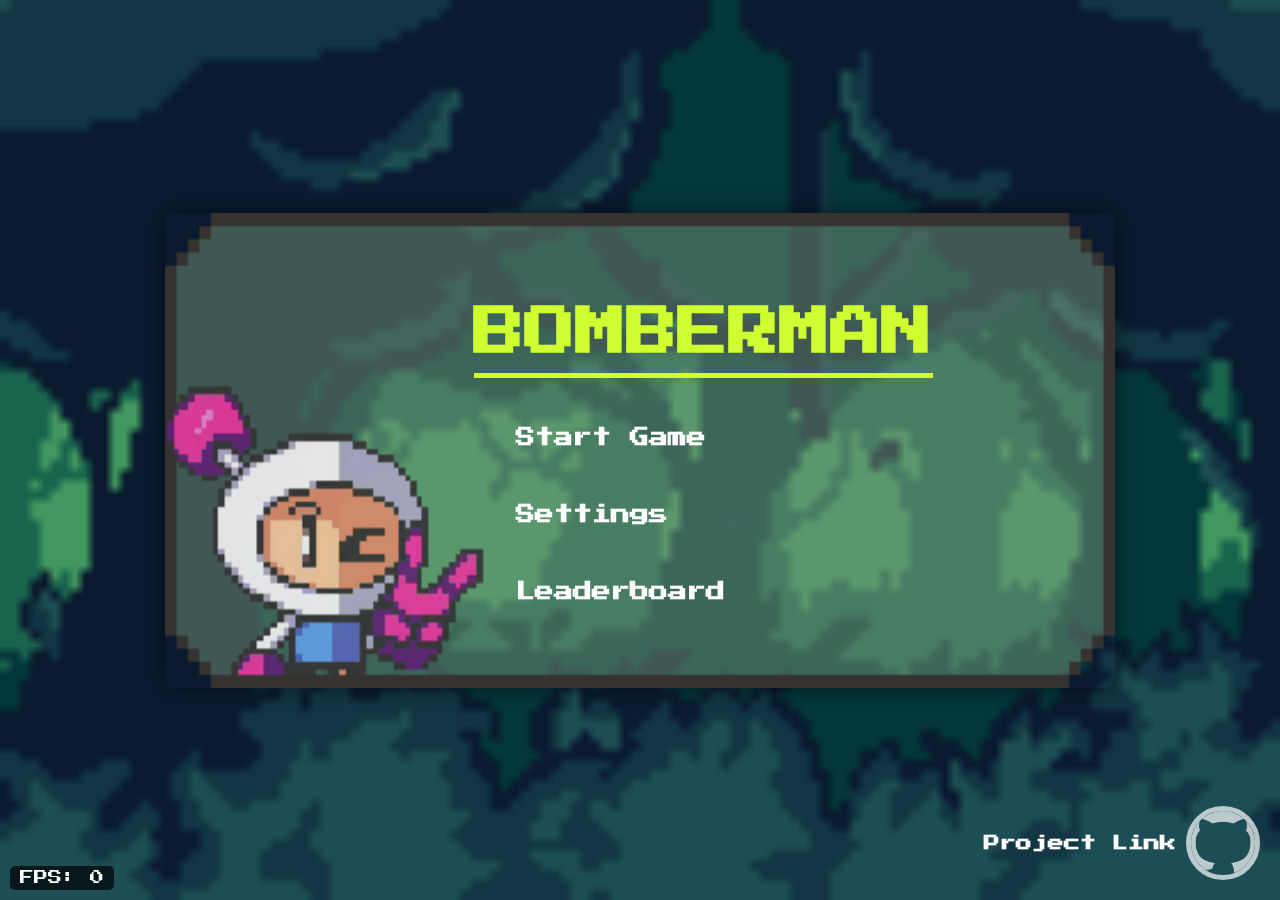
<file: index.html>
<!DOCTYPE html>
<html>
  <head>
    <meta charset="UTF-8" />
    <meta name="viewport" content="width=device-width, initial-scale=1.0" />
    <title>Bomberman js</title>
    <link rel="stylesheet" href="/src/style/style.css" />
  </head>

  <body>
    <div id="storyScreen">
      <div id="storyText"></div>
    </div>

    <!-- Menu Screen -->
    <div id="menu-screen" class="menu-container">
      <div class="menu-background">
        <!-- <img src="./images/bomberman-background.jpg" style="visibility: hidden; width: 100%; height: auto;" /> -->
        <div class="menu-content">
          <h1 class="game-title">BOMBERMAN</h1>
          <div class="buttons-container">
            <button id="start-button">Start Game</button>
            <button id="settings-button">Settings</button>
            <button id="leaderboard-button">Leaderboard</button>
          </div>
          <a
            href="https://github.com/Golden76z/bomberman_js"
            target="_blank"
            class="github-link"
          >
            <span>Project Link</span>
            <img
              src="./images/github-icon.png"
              alt="GitHub"
              class="github-icon"
            />
          </a>
        </div>
      </div>
    </div>

    <!-- Settings Panel (déplacé en dehors du menu-content) -->
    <div id="settings-panel" class="settings-panel hidden">
      <h2>Settings</h2>
      <div class="volume-control">
        <label>Music Volume: <span id="music-value">50</span>%</label>
        <input type="range" id="music-volume" min="0" max="100" value="50" />
      </div>
      <div class="volume-control">
        <label>SFX Volume: <span id="sfx-value">50</span>%</label>
        <input type="range" id="sfx-volume" min="0" max="100" value="50" />
      </div>
      <button class="close-button" id="close-settings-button">
        Close Settings
      </button>
    </div>

    <!--Leaderboard Panel-->
    <div id="leaderboard-panel" class="leaderboard-panel hidden">
      <h2>Leaderboard</h2>
      <div id="leaderboard-menu" class="leaderboard-container">
        <div class="leaderboard-scores"></div>
        <div class="pagination">
          <button id="prev-page">Previous</button>
          <span class="page-info">Page 1 of 1</span>
          <button id="next-page">Next</button>
        </div>
      </div>
      <button class="close-button" id="close-leaderboard-button">
        Close Leaderboard
      </button>
    </div>

    <!-- Container du jeu -->
    <div class="game-wrapper hidden" id="game-wrapper">
      <div class="game-info">
        <div id="score">Stats: 0</div>
        <div id="timer">Timer: 00:00</div>
        <div id="lives">HP: 3</div>
      </div>
      <div class="game-container" id="gameMap">
        <div class="player"></div>
        <div class="ai-player"></div>
      </div>
    </div>

    <!-- Menu Pause -->
    <div id="pause-container">
      <div class="menu-content">
        <h2>PAUSE!</h2>
        <div class="buttons-container">
          <button id="continue-button">Continue</button>
          <button id="restart-button">Restart</button>
          <button id="exit-button">Exit</button>
        </div>
      </div>
    </div>

    <!-- Game Over -->
    <div id="game-over-container">
      <h2>GAME OVER!</h2>
      <div id="final-score">
        Your Score: <span id="end-game-score"> 0</span>
      </div>
      <div id="player-name-input" class="name-input-container">
        <input
          type="text"
          id="player-name"
          placeholder="Enter your name"
          maxlength="15"
        />
        <button id="submit-name-button">Submit Score</button>
      </div>
      <div class="leaderboard-game-over">
        <h3>Top Scores</h3>
        <div class="leaderboard-scores"></div>
        <div class="pagination">
          <button id="prev-page">Previous</button>
          <span class="page-info">Page 1 of 1</span>
          <button id="next-page">Next</button>
        </div>
      </div>
      <div class="buttons-container">
        <button id="main-menu-button">Main Menu</button>
      </div>
    </div>
    <div id="fps-counter">FPS: 0</div>
    <script type="module" src="./src/game/menu.js"></script>
  </body>
</html>
</file>
<file: src/style/style.css>
@import url("https://fonts.googleapis.com/css2?family=Press+Start+2P&display=swap");

/* Reset de base */

body,
html {
  margin: 0;
  padding: 0;
  height: 100%;
  overflow: hidden;
  background-color: #33333320;
  background-size: cover;
  /* Cover the entire viewport */
  background-position: center;
  /* Center the background */
  background-repeat: no-repeat;
  /* Don't repeat the gif */
  display: flex;
  justify-content: center;
  align-items: center;
  flex-direction: column;
  font-family: "Press Start 2P", cursive;
}

html {
  background-image: url("../../images/background_forest.gif");
}

/* ----------------------- Bomb animations ------------------------ */
.bomb {
  background: url("../../images/bombs/baseBomb3.png");
  background-position: 0 0;
  background-size: 64px 64px;
}

.explosion {
  background: url("../../images/bombs/baseBomb3.png");
  background-size: 896px 64px;
  animation: explode 2s steps(14) forwards;
}

@keyframes explode {
  from {
    background-position: 0 0;
  }

  to {
    background-position: -896px 0;
  }
}

/* ------------------------- Player css logic -------------------- */
.player {
  transition: transform 0.1s linear;
  z-index: 1000;
}

/* ---------------------------- Sprites ------------------------- */
/* .wall1 {
  background-image: url("../../images/Sprite-0001.png");
}

.wall2 {
  background-image: url("../../images/Sprite-0002.png");
}

.destructible {
  background-image: url("../../images/Sprite-0005.png");
} */

.exploding {
  background-image: url("../../images/tiles/Sprite-0004.png");
}

/* -----------------Game UI (Score, HP and time)----------------- */
.game-info {
  display: flex;
  justify-content: space-between;
  width: 600px;
  position: absolute;
  top: 10px;
  left: 50%;
  transform: translateX(-50%);
  color: white;
  font-size: 32px;
  font-weight: bold;
  z-index: 10;
  text-align: center;
}

/* ------------------------ Menu principal ----------------------- */

.menu-container {
  display: flex;
  justify-content: center;
  align-items: center;
  position: fixed;
  top: 0;
  left: 0;
  width: 100%;
  height: 100%;
  z-index: 1000;
}

.menu-background {
  display: inline-block;
  /* This will make it fit the content */
  background-image: url("../../images/title_menu.png");
  background-size: 100% 100%;
  /* Makes the background stretch with the div */
  background-repeat: no-repeat;
  background-position: center;
  border-radius: 10px;
  box-shadow: 0 0 20px rgba(0, 0, 0, 0.5);
  position: relative;
  padding: 20px;
  /* Adjust as needed */
  box-sizing: border-box;
  min-width: 950px;
  /* Set to your image's natural width */
  min-height: 475px;
  /* Ensures padding is included in width/height */
}

.menu-content {
  position: relative;
  display: flex;
  flex-direction: column;
  justify-content: center;
  padding: 40px;
  width: auto;
  /* Let the content determine width */
  height: auto;
  /* Let the content determine height */
}

.game-title {
  font-family: "Press Start 2P", cursive;
  color: rgb(207, 255, 48);
  font-size: 4vw;
  margin-bottom: 50px;
  text-decoration: underline;
  text-underline-offset: 15px;
  align-self: flex-start;
  margin-left: 30%;
  /* Position title 60% from left */
}

.buttons-container {
  display: flex;
  flex-direction: column;
  gap: 2vh;
  align-self: flex-start;
  margin-left: 35%;
  /* Position buttons 60% from left */
  width: 225px;
}

.buttons-container button {
  font-family: "Press Start 2P";
  background-color: transparent;
  border: none;
  color: white;
  font-size: 1.5vw;
  text-align: left;
  padding: 10px 0;
  cursor: pointer;
  position: relative;
  width: auto;
  transition: color 0.5s;
  font-weight: bold;
}

.buttons-container button::after {
  content: "";
  position: absolute;
  width: 0;
  height: 2px;
  bottom: 0;
  left: 0;
  background-color: rgb(207, 255, 48);
  transition: width 0.3s ease;
}

.buttons-container button:hover::after {
  width: 100%;
}

.buttons-container button:hover {
  color: rgb(207, 255, 48);
}

.github-icon {
  width: 20px;
  height: 20px;
  opacity: 0.7;
  transition: opacity 0.3s;
  border-radius: 50%;
  /* Makes it circular */
  object-fit: cover;
  /* Ensures the image fits properly */
  border: 5px solid white;
  /* Adds the white border */
}

.github-icon:hover {
  opacity: 1;
}

.github-link {
  display: flex;
  align-items: center;
  gap: 10px;
  /* Space between icon and text */
  text-decoration: none;
  font-size: 16px;
  font-weight: bold;
  color: white;
  /* Adjust color as needed */
}

.github-link span {
  white-space: nowrap;
  /* Prevents text from breaking */
}

/* ---------------------- Menu pause ---------------------------- */
#pause-container {
  position: fixed;
  top: 0;
  left: 0;
  width: 100%;
  height: 100%;
  background-color: rgba(255, 255, 255, 0.5);
  backdrop-filter: blur(10px);
  display: none;
  justify-content: center;
  align-items: center;
  z-index: 1000;
  opacity: 0;
  visibility: hidden;
  transition: opacity 0.3s ease, visibility 0s 0.3s;
}

#pause-container.visible {
  opacity: 1;
  display: block;
  visibility: visible;
  transition: opacity 0.3s ease, visibility 0s 0s;
}

#pause-container .menu-content {
  background-color: rgba(0, 51, 102, 0.8);
  border: 5px solid gray;
  width: 320px;
}

#pause-container h2 {
  margin-bottom: 20px;
  font-size: 24px;
  color: white;
}

/* ---------------------- Leaderboard ----------------------- */
.leaderboard-game-over {
  width: 100%;
  max-width: 450px;
  margin: 20px auto;
  padding: 15px;
  background-color: rgba(0, 0, 0, 0.7);
  border-radius: 8px;
  color: white;
  font-family: "Press Start 2P", cursive;
}

/* Top Score en jaune */
.leaderboard-game-over h3 {
  font-size: 1.8vw;
  text-decoration: underline;
  color: yellow;
  text-underline-offset: 5px;
  text-align: center;
}

/* Tableau des scores */
.leaderboard-scores {
  text-align: center;
  font-size: 1.5vw;
}

.leaderboard-panel {
  position: fixed;
  top: 50%;
  left: 50%;
  transform: translate(-50%, -50%);
  background: rgba(0, 0, 0, 0.9);
  color: white;
  padding: 20px;
  border-radius: 10px;
  text-align: center;
  z-index: 2000; /* Assure-toi que c'est au-dessus du menu */
  display: none;
  width: 80%;
  max-width: 500px;
}

.leaderboard-panel.visible {
  display: block;
}

.hidden {
  display: none !important;
}
/* ---------------------- Pagination ----------------------- */
.pagination {
  display: flex;
  justify-content: center;
  gap: 15px;
  font-size: 1.5vw;
  margin-top: 8px;
  color: white;
}

/* Previous / Next boutons plus visibles */
.pagination button {
  background: none;
  border: none;
  color: white;
  font-size: 1.5vw;
  cursor: pointer;
  text-transform: uppercase;
  position: relative;
  transition: color 0.3s ease;
}

.pagination button::after {
  content: "";
  position: absolute;
  width: 0;
  height: 2px;
  bottom: 0;
  left: 0;
  background-color: yellow;
  transition: width 0.3s ease;
}

.pagination button:hover::after {
  width: 100%;
}

.pagination button:hover {
  color: yellow;
}

.pagination button:disabled {
  color: gray;
  cursor: not-allowed;
}

/* Page X of Y plus petite */
.page-info {
  font-size: 1.2vw;
  font-weight: bold;
  color: white;
}

/* ---------------------- Bouton Retour Menu Principal ----------------------- */
#main-menu-button {
  background: none;
  border: 3px solid yellow;
  color: white;
  padding: 15px 25px;
  font-size: 1.8vw;
  font-weight: bold;
  cursor: pointer;
  width: auto;
  border-radius: 5px;
  transition: background-color 0.3s ease, transform 0.2s ease;
}

#main-menu-button:hover {
  background-color: yellow;
  color: black;
  transform: scale(1.05);
}

/* ---------------------- Barre de Nom + Submit ----------------------- */
.name-input-container {
  display: flex;
  flex-direction: column;
  align-items: center;
  gap: 10px;
  margin-top: 15px;
}

#player-name {
  padding: 10px;
  font-size: 1.2vw;
  border: 2px solid yellow;
  border-radius: 5px;
  background-color: rgba(255, 204, 0, 0.1);
  color: white;
  text-align: center;
  font-family: "Press Start 2P", cursive;
  width: 80%;
  max-width: 250px;
}

/* Bouton Submit en gras et plus visible */
#submit-name-button {
  background: none;
  border: none;
  color: white;
  font-size: 1.5vw;
  font-weight: bold;
  cursor: pointer;
  text-transform: uppercase;
  position: relative;
  transition: color 0.3s ease;
}

#submit-name-button::after {
  content: "";
  position: absolute;
  width: 0;
  height: 2px;
  bottom: 0;
  left: 0;
  background-color: yellow;
  transition: width 0.3s ease;
}

#submit-name-button:hover::after {
  width: 100%;
}

#submit-name-button:hover {
  color: yellow;
}

/* ---------------------- Boutons communs ----------------------- */
button {
  background-color: #005b99;
  border: 3px solid gray;
  color: white;
  padding: 12px 20px;
  font-size: 18px;
  margin: 10px 0;
  cursor: pointer;
  width: 200px;
  border-radius: 5px;
  transition: background-color 0.3s ease, transform 0.2s ease;
}

button:focus {
  outline: none;
}

/* ---------------------- Game Over Screen ------------------------ */
#game-over-container {
  position: absolute;
  top: 50%;
  left: 50%;
  transform: translate(-50%, -50%);
  background-color: rgba(0, 0, 0, 0.85);
  color: red;
  font-size: 1vw;
  font-weight: bold;
  font-family: "Press Start 2P", cursive;
  padding: 25px;
  border: 3px solid black;
  border-radius: 10px;
  z-index: 1000;
  display: none;
  opacity: 0;
  visibility: hidden;
  text-align: center;
  width: 90%;
  max-width: 50%;
  transition: opacity 0.3s ease, visibility 0s 0.3s;
}

#game-over-container.visible {
  display: block;
  opacity: 1;
  visibility: visible;
  transition: opacity 0.3s ease, visibility 0s 0s;
}

/* "Your Score" plus petit et blanc */
#final-score {
  font-size: 1.5vw;
  color: white;
  margin-top: 10px;
}

#end-game-score {
  font-size: 2vw;
  color: yellow;
  font-weight: bold;
}

/* ---------------------- Paramètres ---------------------------- */
.settings-panel {
  background-color: #333;
  padding: 40px;
  /* Augmenter le padding pour plus d'espace */
  border-radius: 10px;
  position: fixed;
  top: 50%;
  left: 50%;
  transform: translate(-50%, -50%);
  width: 400px;
  /* Augmenter la largeur */
  max-width: 90%;
  /* Gérer la largeur maximale pour petits écrans */
  box-shadow: 0px 4px 15px rgba(0, 0, 0, 0.5);
  z-index: 2000;
  opacity: 0;
  visibility: hidden;
  display: none;
  /* Par défaut caché */
  transition: opacity 0.3s ease, visibility 0s 0.3s;
}

.settings-panel.visible {
  display: block;
  opacity: 1;
  visibility: visible;
  transition: opacity 0.3s ease, visibility 0s 0s;
}

.settings-panel h2 {
  color: white;
  font-size: 28px;
  /* Augmenter la taille du titre */
  margin-bottom: 30px;
  text-align: center;
}

/* Pour les contrôles de volume */
.volume-control {
  margin-bottom: 20px;
  color: white;
  font-size: 16px;
}

.volume-control label {
  display: block;
  margin-bottom: 5px;
  font-weight: bold;
}

.volume-control input[type="range"] {
  width: 100%;
}

/* Bouton pour fermer le menu */
.settings-panel .close-button {
  background-color: #f44336;
  /* Rouge */
  color: white;
  border: none;
  padding: 12px;
  width: 100%;
  border-radius: 5px;
  font-size: 18px;
  cursor: pointer;
  transition: background-color 0.3s ease;
  margin-top: 30px;
}

.settings-panel .close-button:hover {
  background-color: #e53935;
}

/* ---------------------- Liens et icônes ----------------------- */
.github-link {
  position: fixed;
  bottom: 20px;
  right: 20px;
  z-index: 1000;
}

.github-icon {
  width: 64px;
  height: 64px;
  transition: transform 0.3s;
}

.github-icon:hover {
  transform: scale(1.1);
}

/* ---------------------- Éléments de jeu ----------------------- */
.tile {
  width: 100%;
  height: 100%;
  display: flex;
  justify-content: center;
  align-items: center;
  background-size: 100% 100%;
  background-repeat: no-repeat;
  background-position: center;
}

.game-wrapper {
  width: 100%;
  height: 100vh;
  display: flex;
  flex-direction: column;
  align-items: center;
  justify-content: center;
  background-color: transparent;
}

.game-container {
  position: relative;
  display: grid;
  background-color: #f0f0f0;
  overflow: hidden;
  margin-top: 10%;
}

/* ---------------------- Utilitaires --------------------------- */
.hidden {
  display: none;
}

.visible {
  display: block;
}

/* -----------------------Responsivity --------------------------- */
@media (max-width: 768px) {
  /* Pour les petits écrans */
  .menu-container {
    padding: 20px;
  }

  .title-container {
    flex: 0;
  }

  .game-title {
    font-size: 6vw;
  }
}

#explosion-container {
  pointer-events: none;
  z-index: 5;
}

.explosion-animation {
  image-rendering: pixelated;
  /* For crisp pixel art */
  background-repeat: no-repeat;
}

#fps-counter {
  position: fixed;
  bottom: 10px;
  left: 10px;
  background: rgba(0, 0, 0, 0.7);
  color: white;
  font-size: 14px;
  padding: 5px 10px;
  border-radius: 5px;
  font-family: "Press Start 2P", cursive;
}


#storyScreen {
  position: absolute;
  top: 0;
  left: 0;
  width: 100%;
  height: 100%;
  background: black;
  display: flex;
  justify-content: center;
  align-items: center;
  opacity: 0;
  /* Start hidden */
  transition: opacity 2s ease-in-out;
  z-index: 80;
}

#storyText {
  font-size: 20px;
  white-space: normal;
  /* Allow text to wrap */
  overflow: visible;
  /* Ensure no hidden text */
  width: 80%;
  /* Adjust to fit inside the screen */
  color: white;
  text-align: center;
  /* Center text */
  line-height: 1.5;
  /* Improve readability */
}
</file>
